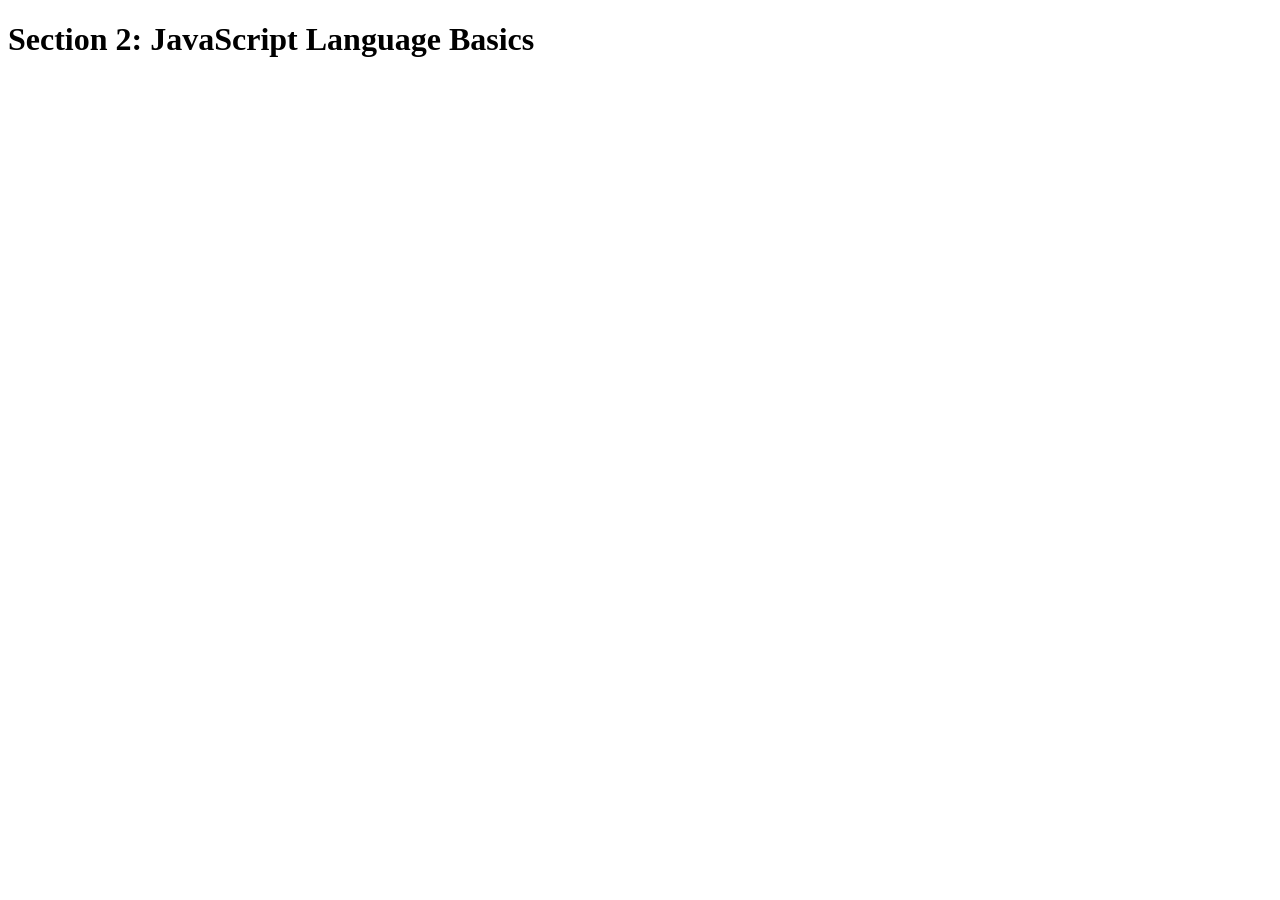
<file: 2-JS-Basics/index.html>
<!DOCTYPE html>
<html lang="en">
    <head>
        <meta charset="UTF-8">
        <title>Section 2: JavaScript Language Basics</title>
    </head>

    <body>
        <h1>Section 2: JavaScript Language Basics</h1>
    </body>
    <script src="script.js"></script>
</html>
</file>
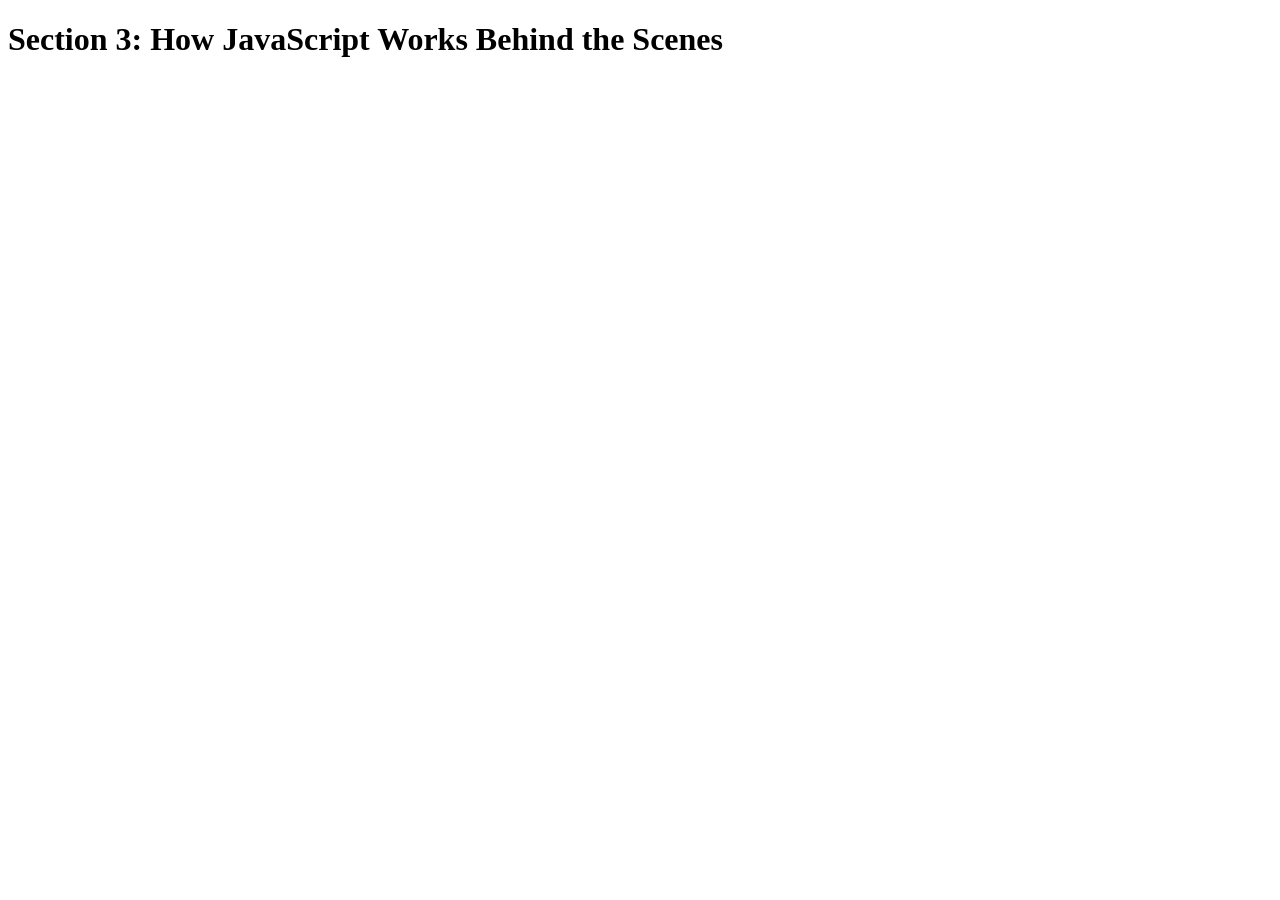
<file: 3-How-JS-Works/index.html>
<!DOCTYPE html>
<html lang="en">
    <head>
        <meta charset="UTF-8">
        <title>Section 3: How JavaScript Works Behind the Scenes</title>
    </head>

    <body>
        <h1>Section 3: How JavaScript Works Behind the Scenes</h1>
        <script src="script.js"></script>
    </body>
</html>
</file>
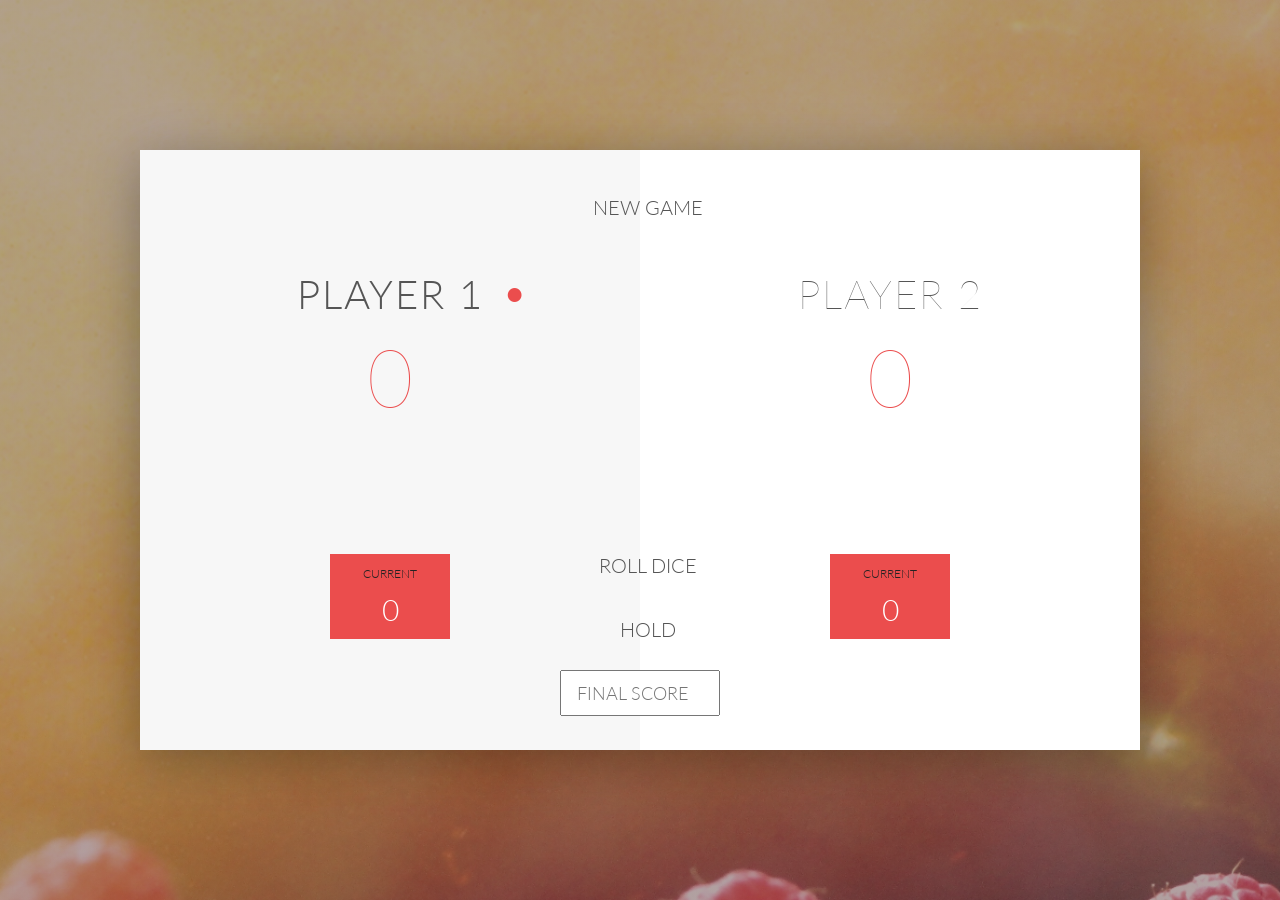
<file: 4-DOM-Pig-Game/index.html>
<!DOCTYPE html>
<html lang="en">
    <head>
        <meta charset="UTF-8">
        <link href="https://fonts.googleapis.com/css?family=Lato:100,300,600" rel="stylesheet" type="text/css">
        <link href="http://code.ionicframework.com/ionicons/2.0.1/css/ionicons.min.css" rel="stylesheet" type="text/css">
        <link type="text/css" rel="stylesheet" href="style.css">

        <title>Pig Game</title>
    </head>

    <body>
        <div class="wrapper clearfix">
            <div class="player-0-panel active">
                <div class="player-name" id="name-0">Player 1</div>
                <div class="player-score" id="score-0">0</div>
                <div class="player-current-box">
                    <div class="player-current-label">Current</div>
                    <div class="player-current-score" id="current-0">0</div>
                </div>
            </div>

            <div class="player-1-panel">
                <div class="player-name" id="name-1">Player 2</div>
                <div class="player-score" id="score-1">0</div>
                <div class="player-current-box">
                    <div class="player-current-label">Current</div>
                    <div class="player-current-score" id="current-1">0</div>
                </div>
            </div>

            <button class="btn-new"><i class="ion-ios-plus-outline"></i>New game</button>
            <button class="btn-roll"><i class="ion-ios-loop"></i>Roll dice</button>
            <button class="btn-hold"><i class="ion-ios-download-outline"></i>Hold</button>

            <div class="score-input">
              <input type="number" class="final-score" placeholder="Final score">
            </div>

            <img src="dice-5.png" alt="Dice" class="dice">

        </div>

        <script src="app.js"></script>
    </body>
</html>
</file>
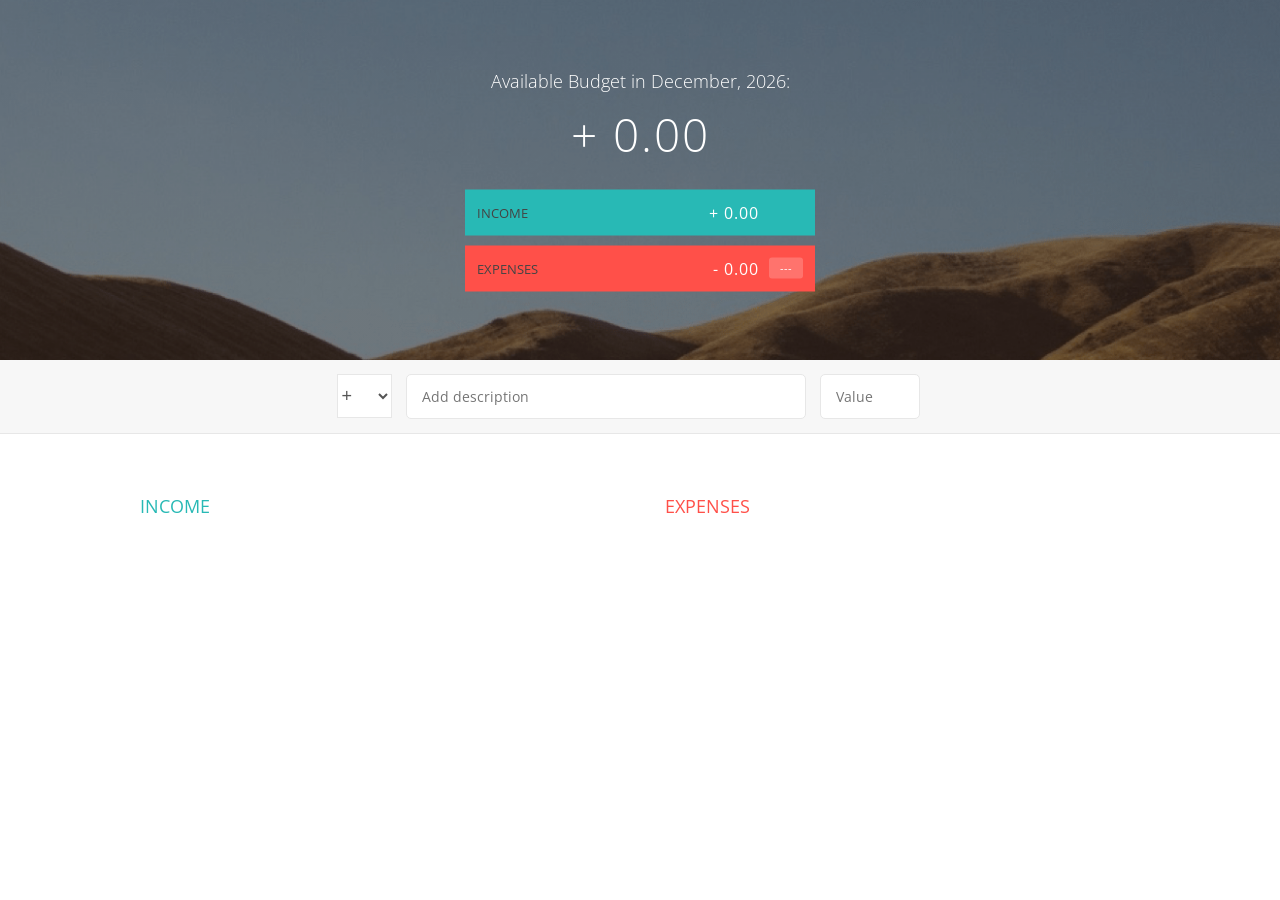
<file: 6-Budgety/index.html>
<!DOCTYPE html>
<html lang="en">
    <head>
        <meta charset="UTF-8">
        <link href="https://fonts.googleapis.com/css?family=Open+Sans:100,300,400,600" rel="stylesheet" type="text/css">
        <link href="http://code.ionicframework.com/ionicons/2.0.1/css/ionicons.min.css" rel="stylesheet" type="text/css">
        <link type="text/css" rel="stylesheet" href="style.css">
        <title>Budgety</title>
    </head>
    <body>

        <div class="top">
            <div class="budget">
                <div class="budget__title">
                    Available Budget in <span class="budget__title--month">%Month%</span>:
                </div>

                <div class="budget__value">+ 2,345.64</div>

                <div class="budget__income clearfix">
                    <div class="budget__income--text">Income</div>
                    <div class="right">
                        <div class="budget__income--value">+ 4,300.00</div>
                        <div class="budget__income--percentage">&nbsp;</div>
                    </div>
                </div>

                <div class="budget__expenses clearfix">
                    <div class="budget__expenses--text">Expenses</div>
                    <div class="right clearfix">
                        <div class="budget__expenses--value">- 1,954.36</div>
                        <div class="budget__expenses--percentage">45%</div>
                    </div>
                </div>
            </div>
        </div>



        <div class="bottom">
            <div class="add">
                <div class="add__container">
                    <select class="add__type">
                        <option value="inc" selected>+</option>
                        <option value="exp">-</option>
                    </select>
                    <input type="text" class="add__description" placeholder="Add description">
                    <input type="number" class="add__value" placeholder="Value">
                    <button class="add__btn"><i class="ion-ios-checkmark-outline"></i></button>
                </div>
            </div>

            <div class="container clearfix">
                <div class="income">
                    <h2 class="icome__title">Income</h2>

                    <div class="income__list">

                        <!--
                        <div class="item clearfix" id="income-0">
                            <div class="item__description">Salary</div>
                            <div class="right clearfix">
                                <div class="item__value">+ 2,100.00</div>
                                <div class="item__delete">
                                    <button class="item__delete--btn"><i class="ion-ios-close-outline"></i></button>
                                </div>
                            </div>
                        </div>

                        <div class="item clearfix" id="income-1">
                            <div class="item__description">Sold car</div>
                            <div class="right clearfix">
                                <div class="item__value">+ 1,500.00</div>
                                <div class="item__delete">
                                    <button class="item__delete--btn"><i class="ion-ios-close-outline"></i></button>
                                </div>
                            </div>
                        </div>
                        -->

                    </div>
                </div>



                <div class="expenses">
                    <h2 class="expenses__title">Expenses</h2>

                    <div class="expenses__list">

                        <!--
                        <div class="item clearfix" id="expense-0">
                            <div class="item__description">Apartment rent</div>
                            <div class="right clearfix">
                                <div class="item__value">- 900.00</div>
                                <div class="item__percentage">21%</div>
                                <div class="item__delete">
                                    <button class="item__delete--btn"><i class="ion-ios-close-outline"></i></button>
                                </div>
                            </div>
                        </div>

                        <div class="item clearfix" id="expense-1">
                            <div class="item__description">Grocery shopping</div>
                            <div class="right clearfix">
                                <div class="item__value">- 435.28</div>
                                <div class="item__percentage">10%</div>
                                <div class="item__delete">
                                    <button class="item__delete--btn"><i class="ion-ios-close-outline"></i></button>
                                </div>
                            </div>
                        </div>
                        -->

                    </div>
                </div>
            </div>


        </div>

        <script src="app.js"></script>
    </body>
</html>
</file>
<file: 4-DOM-Pig-Game/style.css>
/**********************************************
*** GENERAL
**********************************************/

* {
    margin: 0;
    padding: 0;
    box-sizing: border-box;

}

.clearfix::after {
    content: "";
    display: table;
    clear: both;
}

body {
    background-image: linear-gradient(rgba(62, 20, 20, 0.4), rgba(62, 20, 20, 0.4)), url(back.jpg);
    background-size: cover;
    background-position: center;
    font-family: Lato;
    font-weight: 300;
    position: relative;
    height: 100vh;
    color: #555;
}

.wrapper {
    width: 1000px;
    position: absolute;
    top: 50%;
    left: 50%;
    transform: translate(-50%, -50%);
    background-color: #fff;
    box-shadow: 0px 10px 50px rgba(0, 0, 0, 0.3);
    overflow: hidden;
}

.player-0-panel,
.player-1-panel {
    width: 50%;
    float: left;
    height: 600px;
    padding: 100px;
}



/**********************************************
*** PLAYERS
**********************************************/

.player-name {
    font-size: 40px;
    text-align: center;
    text-transform: uppercase;
    letter-spacing: 2px;
    font-weight: 100;
    margin-top: 20px;
    margin-bottom: 10px;
    position: relative;
}

.player-score {
    text-align: center;
    font-size: 80px;
    font-weight: 100;
    color: #EB4D4D;
    margin-bottom: 130px;
}

.active { background-color: #f7f7f7; }
.active .player-name { font-weight: 300; }

.active .player-name::after {
    content: "\2022";
    font-size: 47px;
    position: absolute;
    color: #EB4D4D;
    top: -7px;
    right: 10px;

}

.player-current-box {
    background-color: #EB4D4D;
    color: #fff;
    width: 40%;
    margin: 0 auto;
    padding: 12px;
    text-align: center;
}

.player-current-label {
    text-transform: uppercase;
    margin-bottom: 10px;
    font-size: 12px;
    color: #222;
}

.player-current-score {
    font-size: 30px;
}

button {
    position: absolute;
    width: 200px;
    left: 50%;
    transform: translateX(-50%);
    color: #555;
    background: none;
    border: none;
    font-family: Lato;
    font-size: 20px;
    text-transform: uppercase;
    cursor: pointer;
    font-weight: 300;
    transition: background-color 0.3s, color 0.3s;
}

button:hover { font-weight: 600; }
button:hover i { margin-right: 20px; }

button:focus {
    outline: none;
}

i {
    color: #EB4D4D;
    display: inline-block;
    margin-right: 15px;
    font-size: 32px;
    line-height: 1;
    vertical-align: text-top;
    margin-top: -4px;
    transition: margin 0.3s;
}

.btn-new { top: 45px;}
.btn-roll { top: 403px;}
.btn-hold { top: 467px;}

.dice {
    position: absolute;
    left: 50%;
    top: 178px;
    transform: translateX(-50%);
    height: 100px;
    box-shadow: 0px 10px 60px rgba(0, 0, 0, 0.10);
}

.winner { background-color: #f7f7f7; }
.winner .player-name { font-weight: 300; color: #EB4D4D; }

.score-input input {
  position: absolute;
  left: 50%;
  transform: translateX(-50%);
  top: 520px;
  color: #555;
  font-size: 18px;
  font-family: 'Lato';
  text-align: center;
  font-weight: 300;
  padding: 10px;
  width: 160px;
  text-transform: uppercase;
}

.final-score:focus { outline: none; }
</file>
<file: 6-Budgety/style.css>
/**********************************************
*** GENERAL
**********************************************/

* {
    margin: 0;
    padding: 0;
    box-sizing: border-box;
}

.clearfix::after {
    content: "";
    display: table;
    clear: both;
}

body {
    color: #555;
    font-family: Open Sans;
    font-size: 16px;
    position: relative;
    height: 100vh;
    font-weight: 400;
}

.right { float: right; }
.red { color: #FF5049 !important; }
.red-focus:focus { border: 1px solid #FF5049 !important; }

/**********************************************
*** TOP PART
**********************************************/

.top {
    height: 40vh;
    background-image: linear-gradient(rgba(0, 0, 0, 0.35), rgba(0, 0, 0, 0.35)), url(back.png);
    background-size: cover;
    background-position: center;
    position: relative;
}

.budget {
    position: absolute;
    width: 350px;
    top: 50%;
    left: 50%;
    transform: translate(-50%, -50%);
    color: #fff;
}

.budget__title {
    font-size: 18px;
    text-align: center;
    margin-bottom: 10px;
    font-weight: 300;
}

.budget__value {
    font-weight: 300;
    font-size: 46px;
    text-align: center;
    margin-bottom: 25px;
    letter-spacing: 2px;
}

.budget__income,
.budget__expenses {
    padding: 12px;
    text-transform: uppercase;
}

.budget__income {
    margin-bottom: 10px;
    background-color: #28B9B5;
}

.budget__expenses {
    background-color: #FF5049;
}

.budget__income--text,
.budget__expenses--text {
    float: left;
    font-size: 13px;
    color: #444;
    margin-top: 2px;
}

.budget__income--value,
.budget__expenses--value {
    letter-spacing: 1px;
    float: left;
}

.budget__income--percentage,
.budget__expenses--percentage {
    float: left;
    width: 34px;
    font-size: 11px;
    padding: 3px 0;
    margin-left: 10px;
}

.budget__expenses--percentage {
    background-color: rgba(255, 255, 255, 0.2);
    text-align: center;
    border-radius: 3px;
}


/**********************************************
*** BOTTOM PART
**********************************************/

/***** FORM *****/
.add {
    padding: 14px;
    border-bottom: 1px solid #e7e7e7;
    background-color: #f7f7f7;
}

.add__container {
    margin: 0 auto;
    text-align: center;
}

.add__type {
    width: 55px;
    border: 1px solid #e7e7e7;
    height: 44px;
    font-size: 18px;
    color: inherit;
    background-color: #fff;
    margin-right: 10px;
    font-weight: 300;
    transition: border 0.3s;
}

.add__description,
.add__value {
    border: 1px solid #e7e7e7;
    background-color: #fff;
    color: inherit;
    font-family: inherit;
    font-size: 14px;
    padding: 12px 15px;
    margin-right: 10px;
    border-radius: 5px;
    transition: border 0.3s;
}

.add__description { width: 400px;}
.add__value { width: 100px;}

.add__btn {
    font-size: 35px;
    background: none;
    border: none;
    color: #28B9B5;
    cursor: pointer;
    display: inline-block;
    vertical-align: middle;
    line-height: 1.1;
    margin-left: 10px;
}

.add__btn:active { transform: translateY(2px); }

.add__type:focus,
.add__description:focus,
.add__value:focus {
    outline: none;
    border: 1px solid #28B9B5;
}

.add__btn:focus { outline: none; }

/***** LISTS *****/
.container {
    width: 1000px;
    margin: 60px auto;
}

.income {
    float: left;
    width: 475px;
    margin-right: 50px;
}

.expenses {
    float: left;
    width: 475px;
}

h2 {
    text-transform: uppercase;
    font-size: 18px;
    font-weight: 400;
    margin-bottom: 15px;
}

.icome__title { color: #28B9B5; }
.expenses__title { color: #FF5049; }

.item {
    padding: 13px;
    border-bottom: 1px solid #e7e7e7;
}

.item:first-child { border-top: 1px solid #e7e7e7; }
.item:nth-child(even) { background-color: #f7f7f7; }

.item__description {
    float: left;
}

.item__value {
    float: left;
    transition: transform 0.3s;
}

.item__percentage {
    float: left;
    margin-left: 20px;
    transition: transform 0.3s;
    font-size: 11px;
    background-color: #FFDAD9;
    padding: 3px;
    border-radius: 3px;
    width: 32px;
    text-align: center;
}

.income .item__value,
.income .item__delete--btn {
    color: #28B9B5;
}

.expenses .item__value,
.expenses .item__percentage,
.expenses .item__delete--btn {
    color: #FF5049;
}


.item__delete {
    float: left;
}

.item__delete--btn {
    font-size: 22px;
    background: none;
    border: none;
    cursor: pointer;
    display: inline-block;
    vertical-align: middle;
    line-height: 1;
    display: none;
}

.item__delete--btn:focus { outline: none; }
.item__delete--btn:active { transform: translateY(2px); }

.item:hover .item__delete--btn { display: block; }
.item:hover .item__value { transform: translateX(-20px); }
.item:hover .item__percentage { transform: translateX(-20px); }


.unpaid {
    background-color: #FFDAD9 !important;
    cursor: pointer;
    color: #FF5049;

}

.unpaid .item__percentage { box-shadow: 0 2px 6px 0 rgba(0, 0, 0, 0.1); }
.unpaid:hover .item__description { font-weight: 900; }
</file>
